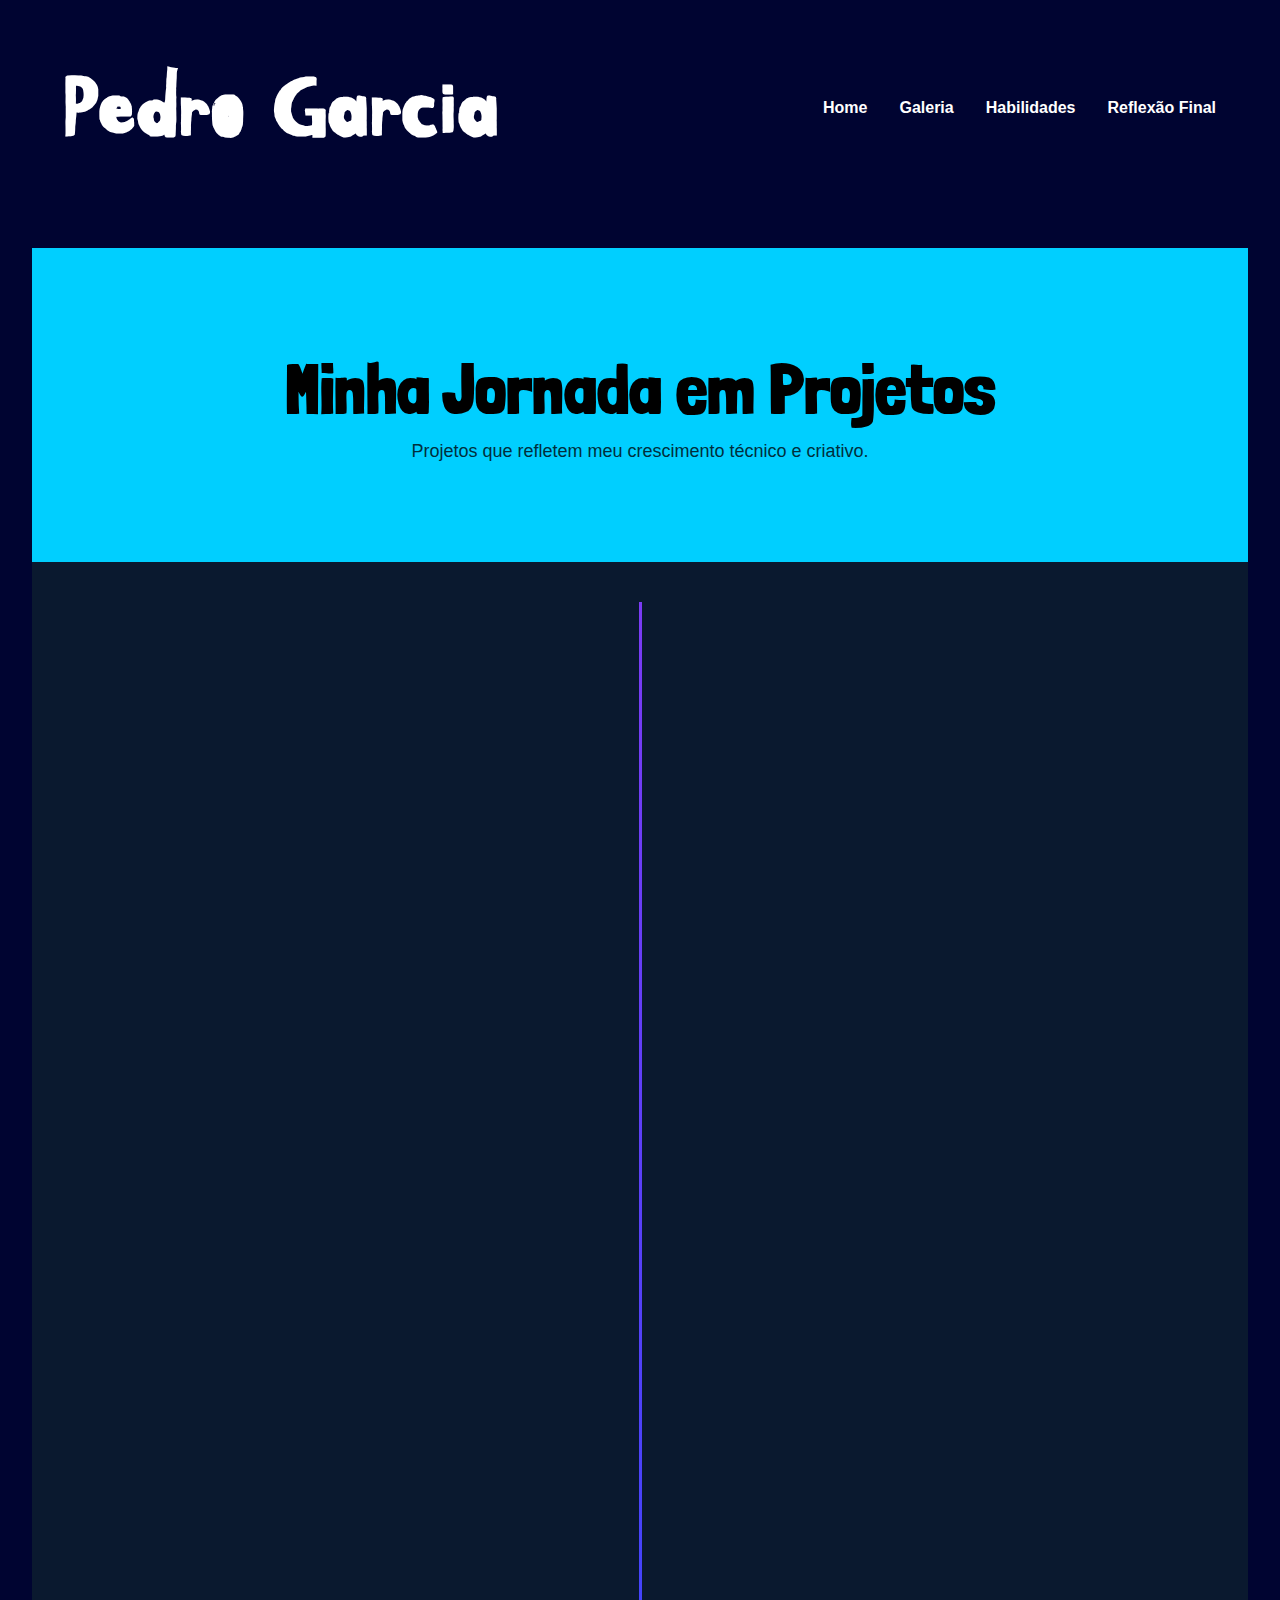
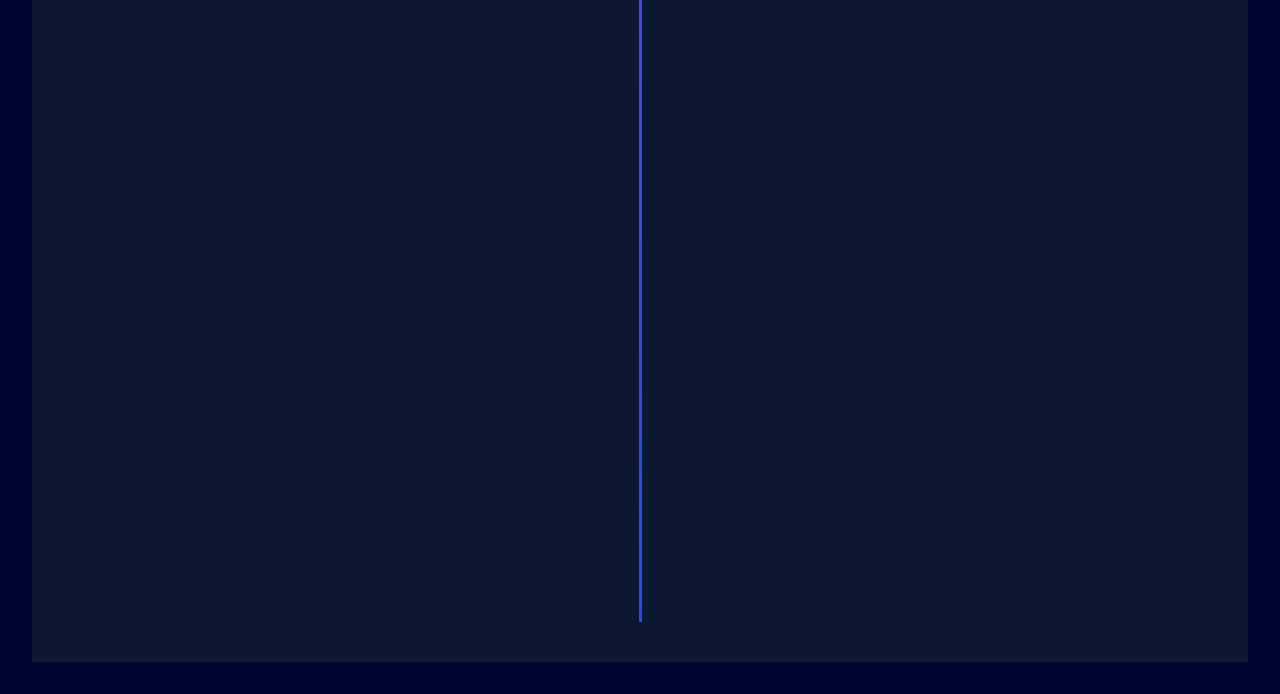
<file: galeria.html>
<!DOCTYPE html>
<html lang="pt-br">
<head>
  <meta charset="UTF-8">
  <meta name="viewport" content="width=device-width, initial-scale=1.0">
  <title>Minha Jornada em Projetos</title>
  <link rel="stylesheet" href="styles.css">
  <link rel="stylesheet" href="galeria.css">


</head>
<body>
 <header>
    <div class="logo">
      <h1>Pedro Garcia</h1>
    </div>
    <nav>
      <ul>
        <li><a href="index.html">Home</a></li>
        <li><a href="#" class="active" >Galeria</a></li>
        <li><a href="#">Habilidades</a></li>
        <li><a href="#">Reflexão Final</a></li>
      </ul>
    </nav>
  </header>

  <section class="titulo-section">
    <h1>Minha Jornada em Projetos</h1>
    <p>Projetos que refletem meu crescimento técnico e criativo.</p>
  </section>

  <section class="timeline-container">
  <div class="timeline">
    <div class="timeline-item">
      <div class="card">
        <div class="card-header">05/02</div>
        <div class="card-body">
          <h5 class="card-title">Alan Turing</h5>
          <p class="card-text">
            Atividade para pesquisar e apresentar uma personalidade importante para a tecnologia, destacando suas contribuições para a evolução do campo. Nosso grupo escolheu Alan Turing, um dos pioneiros da computação.
          </p>
        </div>
      </div>
    </div>
    
    <div class="timeline-item">
      <div class="card">
        <div class="card-header">07/02</div>
        <div class="card-body">
          <h5 class="card-title">Componentes de PC</h5>
          <p class="card-text">
            Desenvolvi um fluxograma com os principais componentes de um PC e suas conexões, mostrando como funcionam juntos. Usei o Miro para representar o fluxo entre peças como CPU, RAM, HD/SSD, fonte, placa-mãe e periféricos.
          </p>
        </div>
      </div>
    </div>

    <div class="timeline-item">
      <div class="card">
        <div class="card-header">07/02</div>
        <div class="card-body">
          <h5 class="card-title">Componentes de PC</h5>
          <p class="card-text">
            Desenvolvi um fluxograma com os principais componentes de um PC e suas conexões, mostrando como funcionam juntos. Usei o Miro para representar o fluxo entre peças como CPU, RAM, HD/SSD, fonte, placa-mãe e periféricos.
          </p>
        </div>
      </div>
    </div>

    <div class="timeline-item">
      <div class="card">
        <div class="card-header">07/02</div>
        <div class="card-body">
          <h5 class="card-title">Componentes de PC</h5>
          <p class="card-text">
            Desenvolvi um fluxograma com os principais componentes de um PC e suas conexões, mostrando como funcionam juntos. Usei o Miro para representar o fluxo entre peças como CPU, RAM, HD/SSD, fonte, placa-mãe e periféricos.
          </p>
        </div>
      </div>
    </div>

    <div class="timeline-item">
      <div class="card">
        <div class="card-header">07/02</div>
        <div class="card-body">
          <h5 class="card-title">Componentes de PC</h5>
          <p class="card-text">
            Desenvolvi um fluxograma com os principais componentes de um PC e suas conexões, mostrando como funcionam juntos. Usei o Miro para representar o fluxo entre peças como CPU, RAM, HD/SSD, fonte, placa-mãe e periféricos.
          </p>
        </div>
      </div>
    </div>
    
    <!-- Adicione mais itens da timeline conforme necessário -->
  </div>
</section>
</body>
</html>
</file>
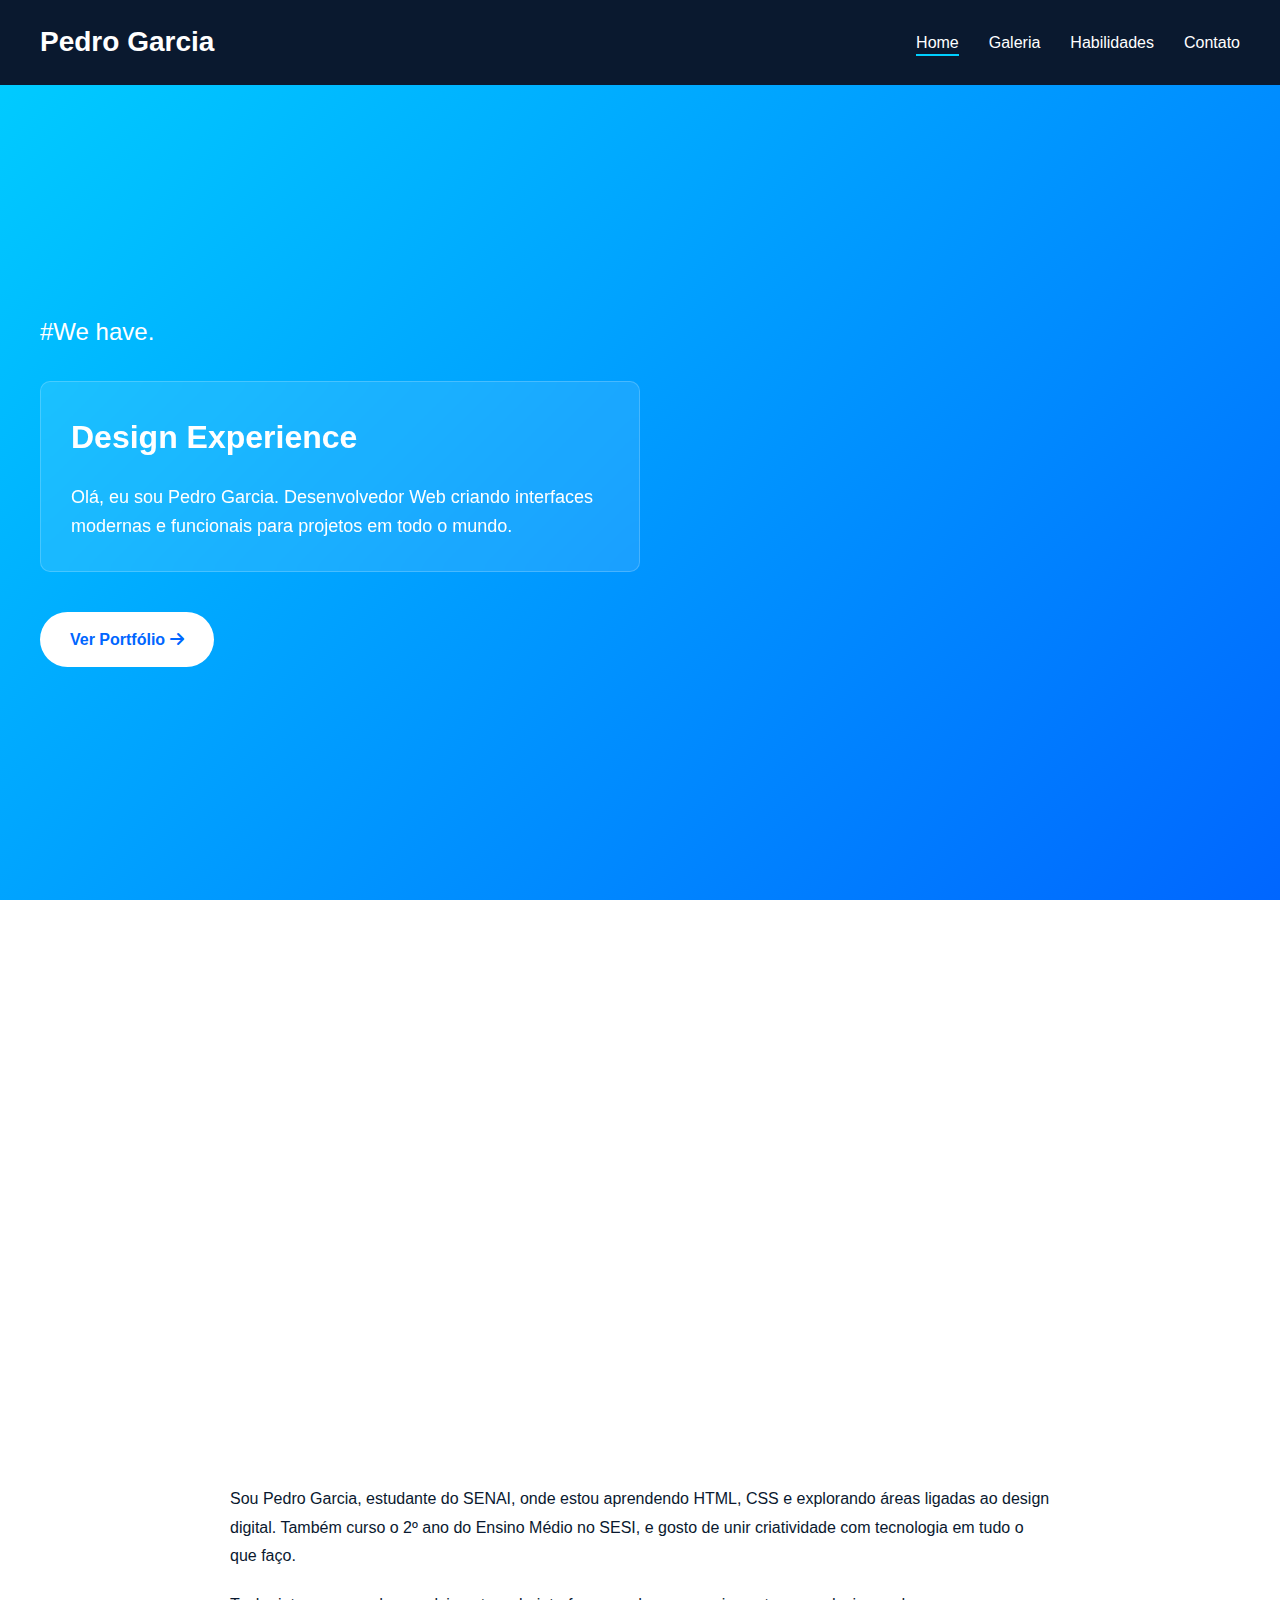
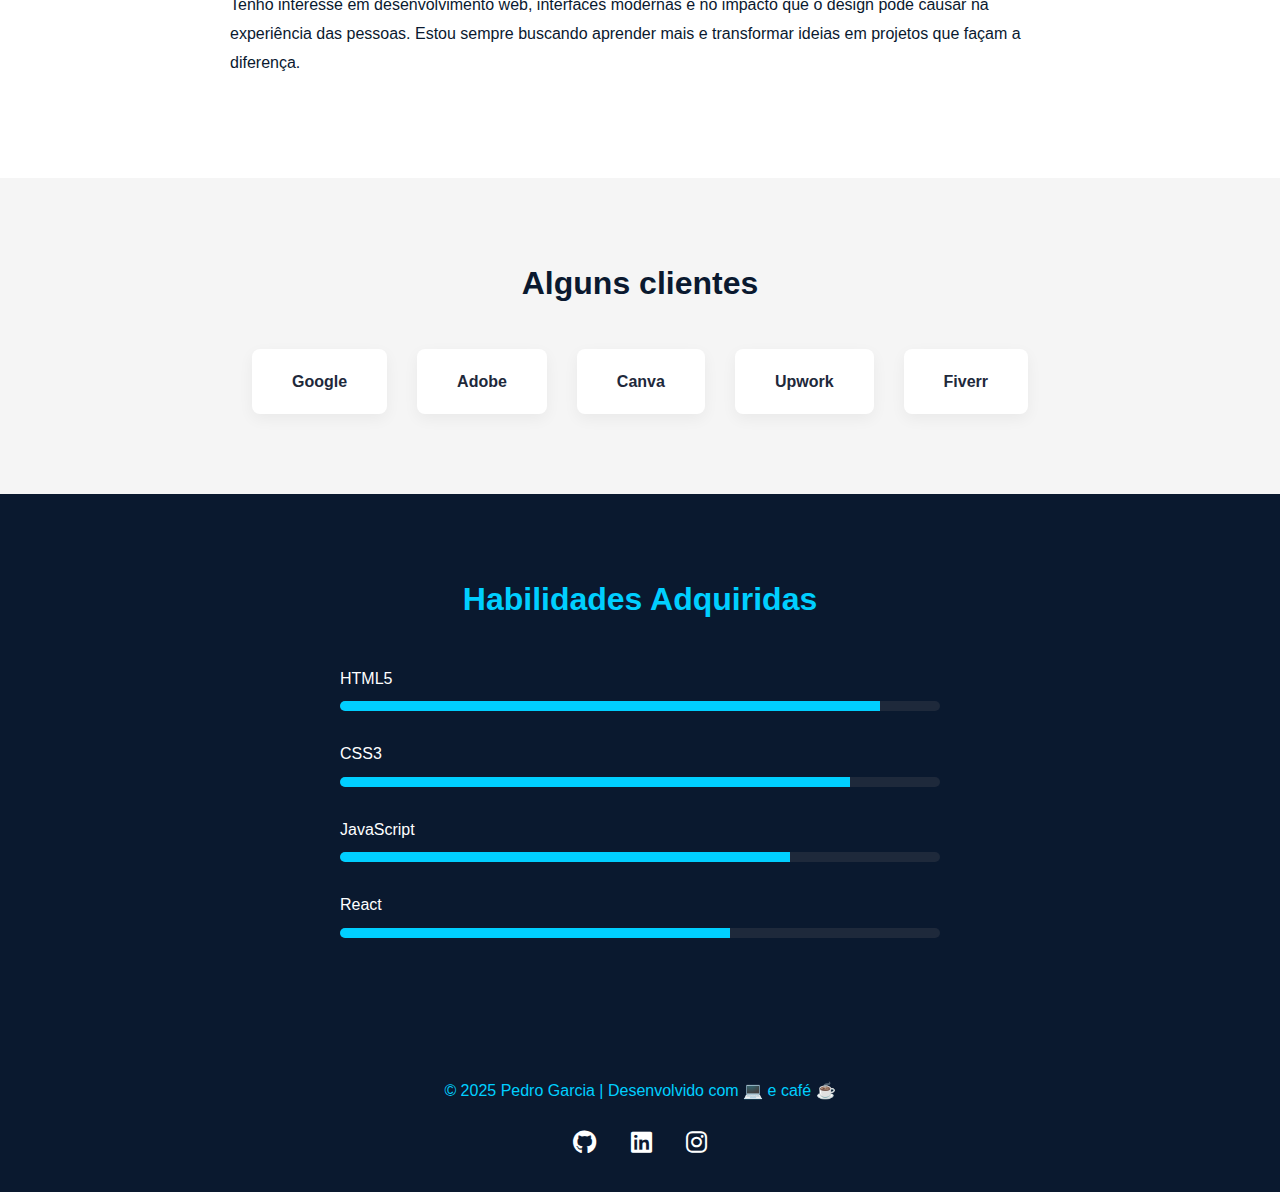
<file: test.html>
<!DOCTYPE html>
<html lang="pt-BR">
<head>
  <meta charset="UTF-8">
  <meta name="viewport" content="width=device-width, initial-scale=1.0">
  <title>Pedro Garcia - Desenvolvedor Web</title>
  <link rel="stylesheet" href="test.css">
  <link rel="stylesheet" href="https://cdnjs.cloudflare.com/ajax/libs/font-awesome/6.4.0/css/all.min.css">
</head>

<body>
  <header>
    <div class="header-content">
      <h1>Pedro Garcia</h1>
      <nav>
        <ul>
          <li><a href="#" class="active">Home</a></li>
          <li><a href="galeria.html">Galeria</a></li>
          <li><a href="#habilidades">Habilidades</a></li>
          <li><a href="#contato">Contato</a></li>
        </ul>
      </nav>
    </div>
  </header>

  <section class="hero">
    <div class="hero-content">
      <div class="hero-text">
        <h2>#We have.</h2>
        <div class="experience-box">
          <h3>Design Experience</h3>
          <p>Olá, eu sou Pedro Garcia. Desenvolvedor Web criando interfaces modernas e funcionais para projetos em todo o mundo.</p>
        </div>
        <a href="#portfolio" class="cta-button">Ver Portfólio <i class="fas fa-arrow-right"></i></a>
      </div>
    </div>
  </section>

  <section class="banner">
    <div class="overlay">
      <h2>Do SENAI <br> para o <br> Mundo</h2>
      <p>Aprender a programar. Transformar o futuro. Ir além.</p>
    </div>
  </section>

  <section class="sobre">
    <p>
      Sou Pedro Garcia, estudante do SENAI, onde estou aprendendo HTML, CSS e explorando áreas ligadas ao design digital.
      Também curso o 2º ano do Ensino Médio no SESI, e gosto de unir criatividade com tecnologia em tudo o que faço.
    </p>
    <p>
      Tenho interesse em desenvolvimento web, interfaces modernas e no impacto que o design pode causar na experiência das pessoas.
      Estou sempre buscando aprender mais e transformar ideias em projetos que façam a diferença.
    </p>
  </section>

  <section class="clientes">
    <h2>Alguns clientes</h2>
    <div class="clientes-grid">
      <div class="cliente-item">Google</div>
      <div class="cliente-item">Adobe</div>
      <div class="cliente-item">Canva</div>
      <div class="cliente-item">Upwork</div>
      <div class="cliente-item">Fiverr</div>
    </div>
  </section>

  <section class="skills-section" id="habilidades">
    <h2>Habilidades Adquiridas</h2>
    <div class="skills-progress">
      <div class="progress-bar">
        <span>HTML5</span>
        <div class="bar"><div class="fill" style="width: 90%"></div></div>
      </div>
      <div class="progress-bar">
        <span>CSS3</span>
        <div class="bar"><div class="fill" style="width: 85%"></div></div>
      </div>
      <div class="progress-bar">
        <span>JavaScript</span>
        <div class="bar"><div class="fill" style="width: 75%"></div></div>
      </div>
      <div class="progress-bar">
        <span>React</span>
        <div class="bar"><div class="fill" style="width: 65%"></div></div>
      </div>
    </div>
  </section>

  <footer class="footer" id="contato">
    <p>&copy; 2025 Pedro Garcia | Desenvolvido com 💻 e café ☕</p>
    <div class="social-links">
      <a href="#"><i class="fab fa-github"></i></a>
      <a href="#"><i class="fab fa-linkedin"></i></a>
      <a href="#"><i class="fab fa-instagram"></i></a>
    </div>
  </footer>
</body>
</html>
</file>
<file: styles.css>
/* ===== IMPORTS & FONTES ===== */
@import url('https://fonts.googleapis.com/css2?family=Kirang+Haerang&family=Black+Han+Sans&display=swap');

/* ===== VARIÁVEIS GLOBAIS ===== */
:root {
  --cor-primaria: #7b3bf4;
  --cor-secundaria: #2148ff;
  --cor-fundo: #000431;
  --cor-texto: #ffffff;
  --cor-destaque: #a855f7;
  --sombra: 0 4px 6px rgba(0, 0, 0, 0.1);
  --card-bg: #1E002F;
  --header-bg: #6A0DAD;
  --text-light: #D6C6F3;
  --text-lighter: #F3D1FF;
  --text-accent: #CDB4F5;
}

/* ===== RESET & BASE ===== */
* {
  margin: 0;
  padding: 0;
  box-sizing: border-box;
}

html {
  scroll-behavior: smooth;
}

body {
  font-family: 'Recursive', sans-serif;
  background-color: var(--cor-fundo);
  color: var(--cor-texto);
  padding: 2rem;
}

/* ===== ANIMAÇÕES COMPARTILHADAS ===== */


@keyframes fadeInUp {
  0% {
    opacity: 0;
    transform: translateY(30px);
  }
  100% {
    opacity: 1;
    transform: translateY(0);
  }
}

@keyframes fadeSlideUp {
  from { opacity: 0; transform: translateY(20px); }
  to { opacity: 1; transform: translateY(0); }
}

@keyframes pulse {
  0% { opacity: 0.5; transform: translateY(-50%) scale(1); }
  50% { opacity: 0.7; transform: translateY(-50%) scale(1.1); }
  100% { opacity: 0.5; transform: translateY(-50%) scale(1); }
}

@keyframes bounce {
  0%, 100% { transform: translateY(0); }
  50% { transform: translateY(-10px); }
}

/* ===== COMPONENTES REUTILIZÁVEIS ===== */
.section {
  transition: all 0.5s ease-in-out;
  opacity: 0;
  transform: translateY(20px);
}
.section.visible {
  opacity: 1;
  transform: translateY(0);
}

.social-icons {
  display: flex;
  justify-content: center;
  gap: 1.5rem;
  margin-top: 1.5rem;
}
.social-icons a {
  width: 40px;
  height: 40px;
  display: flex;
  align-items: center;
  justify-content: center;
  background: rgba(255, 255, 255, 0.1);
  border-radius: 50%;
  transition: all 0.3s ease;
}
.social-icons a:hover {
  background: var(--cor-primaria);
  transform: translateY(-3px);
}

/* ===== HEADER & NAVEGAÇÃO ===== */
header {
  display: flex;
  justify-content: space-between;
  align-items: center;
  margin-bottom: 4rem;
  position: sticky;
  top: 0;
  z-index: 999;
  background-color: var(--cor-fundo);
  padding: 1rem 2rem;
}

.logo {
  font-family: "Kirang Haerang", system-ui;
  font-weight: bold;
  font-size: 3rem;
  color: white;
}
.dot { color: black; font-size: 2rem; }
.sobrenome {
  font-weight: 300;
  color: var(--cor-primaria);
  display: inline-block;
  transition: transform 0.3s ease;
}

.logo{
  text-decoration: none;


}

.sobrenome:hover {
  animation: bounce 0.6s;
  cursor: default;
}

nav ul {
  list-style: none;
  display: flex;
  gap: 2rem;
}
nav ul li a {
  text-decoration: none;
  color: var(--cor-texto);
  font-weight: 600;
  font-size: 1rem;
  display: inline-block;
  transition: transform 0.3s ease;
}
nav ul li a:hover {
  transform: translateY(-10px);
}

/* ===== SEÇÃO TÍTULO ===== */
.Titulo {
  font-family: "Black Han Sans", sans-serif;
  line-height: 1.2rem;
  font-size: 5rem;
  text-align: center;
  margin-bottom: 4rem;
}
.Titulo span {
  display: block;
  opacity: 0;
  transform: translateY(20px);
  animation: fadeSlideUp 0.8s ease-out forwards;
}

.t1 {
  font-size: 5rem;
  font-weight: 900;
  color: var(--cor-texto);
  animation-delay: 0.2s;
  transition: transform 0.3s ease;
}
.t1:hover { transform: scale(1.05); color: #4b0082; }

.t2 {
  font-size: 4rem;
  font-style: italic;
  font-weight: 700;
  color: var(--cor-texto);
  animation-delay: 0.6s;
  transition: all 0.3s ease;
}
.t2:hover { color: #6a0dad; }

.t3 {
  display: block;
  font-size: 4rem;
  color: var(--cor-texto);
  margin-top: 1rem;
  margin-bottom: 1.3rem;
  animation-delay: 1s;
  transition: color 0.3s ease;
}
.t3:hover { color: var(--cor-destaque); }

.ht, .cs { color: var(--cor-primaria); }

/* ===== SEÇÃO INTRO ===== */
.intro {
  text-align: center;
  padding: 4rem 1rem;
}
.intro h2 {
  text-align: center;
  font-size: 2rem;
  font-weight: bold;
  margin-bottom: 6rem;
}

/* ===== SEÇÃO UI/UX ===== */
.ui-ux-container {
  display: grid;
  grid-template-columns: 1fr auto 1fr;
  align-items: center;
  width: 100%;
  margin: 2rem auto 8rem auto;
  text-align: center;
  position: relative;
}

.ui-section, .ux-section {
  position: relative;
  height: 200px;
}

.ui-label, .ux-label {
  padding-top: 20rem;
  font-size: 14rem;
  font-weight: 900;
  color: var(--cor-primaria);
  opacity: 0.7;
  transition: transform 0.3s ease, opacity 0.3s ease;
  display: block;
  animation: pulse 3s infinite;
}

.ui-section:hover .ui-label,
.ux-section:hover .ux-label {
  transform: scale(1.1);
  opacity: 1;
}

.e-center {
  font-size: 3rem;
  color: var(--cor-texto);
  font-weight: 700;
  padding: 0 1rem;
}

.ui-bg, .ux-bg {
  font-size: 15rem;
  font-weight: 900;
  color: var(--cor-primaria);
  position: absolute;
  top: 50%;
  transform: translateY(-50%);
  pointer-events: none;
  z-index: 0;
  transition: all 0.5s ease;
  animation: pulse 3s infinite;
}

.ui-bg { left: 15%; }
.ux-bg { right: 15%; }

.ui-section:hover ~ .ui-bg,
.ux-section:hover ~ .ux-bg {
  opacity: 0.5;
  transform: translateY(-50%) scale(1.1);
}

.alem-de {
  font-size: 2.5rem;
  font-weight: bold;
  color: var(--cor-texto);
  font-family: 'Recursive', sans-serif;
  text-align: center;
  width: fit-content;
  margin: 0 auto 6rem auto;
  position: relative;
  white-space: nowrap;
  border-right: 3px solid var(--cor-primaria);
  overflow: hidden;
  animation: blink-caret 0.75s step-end infinite;
}

@keyframes blink-caret {
  0%, 100% { border-color: transparent; }
  50% { border-color: var(--cor-primaria); }
}

/* ===== SEÇÃO SOBRE MIM ===== */
.sobre-mim {
  padding: 4rem 2rem;
  background: linear-gradient(135deg, var(--cor-fundo) 0%, #1a1a5e 100%);
  color: var(--cor-texto);
  border-radius: 20px;
  margin: 4rem auto;
  max-width: 1200px;
  box-shadow: var(--sombra);
}

.container { max-width: 1000px; margin: 0 auto; }

.conteudo {
  display: grid;
  grid-template-columns: 300px 1fr;
  gap: 3rem;
  align-items: flex-start;
  margin-top: 2rem;
}

.foto-perfil {
  width: 100%;
  border-radius: 20px;
  overflow: hidden;
  box-shadow: 0 15px 30px rgba(0, 0, 0, 0.4);
}
.foto-perfil img {
  width: 100%;
  height: auto;
  display: block;
  transition: transform 0.5s ease;
}

.texto {
  display: flex;
  flex-direction: column;
  gap: 1.5rem;
}
.texto p {
  font-size: 1.1rem;
  line-height: 1.8;
  position: relative;
  padding-left: 1.5rem;
  margin: 0;
  opacity: 0;
  transform: translateY(20px);
  animation: fadeSlideUp 0.5s ease forwards;
}
.texto p::before {
  content: "";
  position: absolute;
  left: 0;
  top: 0.5rem;
  height: calc(100% - 1rem);
  width: 4px;
  background: linear-gradient(to bottom, var(--cor-primaria), var(--cor-secundaria));
  border-radius: 2px;
}

.texto p:nth-child(1) { animation-delay: 0.2s; }
.texto p:nth-child(2) { animation-delay: 0.4s; }
.texto p:nth-child(3) { animation-delay: 0.6s; }
.texto p:nth-child(4) { animation-delay: 0.8s; }

.destaque {
  color: #7f5af0;
  font-weight: bold;
}

/* ===== SEÇÃO PROJETOS ===== */
.timeline-container {
  padding: 60px 20px;
  background-color: var(--cor-fundo);
  font-family: 'K2D', sans-serif;
}

.projetos-title {
  text-align: center;
  font-size: 2.5rem;
  color: var(--cor-primaria);
  margin-bottom: 2rem;
  font-family: 'Jockey One', sans-serif;
  text-shadow: 0 0 10px rgba(160, 32, 240, 0.5);
  position: relative;
}
.projetos-title::after {
  content: "";
  display: block;
  width: 100px;
  height: 4px;
  background: linear-gradient(90deg, var(--cor-primaria), var(--cor-secundaria));
  margin: 10px auto;
  border-radius: 2px;
}

.timeline-divider {
  width: 100%;
  color: var(--text-light);
  margin: 2rem 0;
  font-size: 1.4rem;
  font-weight: bold;
  padding: 1rem 0;
  font-family: 'K2D', sans-serif;
  text-align: center;
  position: relative;
  background-color: var(--cor-fundo);
  z-index: 3;
}
.timeline-divider h3 {
  position: relative;
  display: inline-block;
  padding: 0 20px;
  background-color: var(--cor-fundo);
}
.timeline-divider::before,
.timeline-divider::after {
  content: "";
  position: absolute;
  top: 50%;
  width: 30%;
  height: 2px;
  background: linear-gradient(90deg, transparent, var(--cor-primaria));
  z-index: 2;
}
.timeline-divider::before { left: 0; }
.timeline-divider::after {
  right: 0;
  background: linear-gradient(90deg, var(--cor-primaria), transparent);
}

.timeline {
  position: relative;
  max-width: 1200px;
  margin: 0 auto;
  padding: 20px 0;
}
.timeline::before {
  padding-bottom: 20rem;
  content: "";
  position: absolute;
  top: 0;
  left: 50%;
  bottom: 0;
  width: 3px;
  background: linear-gradient(to bottom, var(--cor-primaria), var(--cor-secundaria));
  margin-left: -1.5px;
}

.timeline-item {
  position: relative;
  padding: 20px 40px;
  width: 50%;
  box-sizing: border-box;
  margin-bottom: 40px;
  animation: fadeSlideUp 0.6s ease forwards;
  opacity: 0;
}
.timeline-item::after {
  content: "";
  position: absolute;
  width: 20px;
  height: 20px;
  top: 30px;
  border-radius: 50%;
  background-color: var(--cor-secundaria);
  box-shadow: 0 0 0 4px rgba(0, 207, 255, 0.2);
  z-index: 2;
}
.timeline-item:nth-child(odd)::after { right: -10px; }
.timeline-item:nth-child(even) { margin-left: 50%; }
.timeline-item:nth-child(even)::after { left: -10px; }

.card {
  background-color: var(--card-bg);
  color: var(--text-light);
  border-radius: 12px;
  box-shadow: 0 10px 20px rgba(0, 0, 0, 0.2);
  overflow: hidden;
  transition: transform 0.3s ease, box-shadow 0.3s ease;
}
.card:hover {
  transform: translateY(-5px);
  box-shadow: 0 15px 30px rgba(160, 32, 240, 0.3);
}

.card-header {
  background-color: var(--header-bg);
  color: white;
  padding: 12px 20px;
  display: flex;
  align-items: center;
  gap: 10px;
  font-family: 'Jockey One', sans-serif;
}
.card-icon { font-size: 1.2rem; }
.card-date { font-weight: bold; margin-right: 5px; }
.card-title { margin: 0; font-size: 1.1rem; }

.card-body { padding: 20px; }
.card-content { margin-bottom: 20px; }
.card-description {
  font-size: 0.95rem;
  line-height: 1.6;
  margin-bottom: 15px;
}

.card-learn {
  background-color: rgba(106, 13, 173, 0.2);
  padding: 12px;
  border-radius: 8px;
  margin: 15px 0;
}
.learn-title {
  font-weight: bold;
  color: var(--text-accent);
  display: block;
  margin-bottom: 5px;
}

.card-quote {
  margin: 15px 0;
  padding: 10px 15px;
  font-style: italic;
  color: var(--text-lighter);
  border-left: 3px solid var(--cor-secundaria);
  background-color: rgba(0, 207, 255, 0.1);
  border-radius: 0 8px 8px 0;
}

.card-footer {
  display: flex;
  flex-direction: column;
  gap: 15px;
}
.card-link {
  display: inline-flex;
  align-items: center;
  gap: 8px;
  padding: 8px 15px;
  color: var(--cor-secundaria);
  text-decoration: none;
  font-weight: bold;
  border: 1px solid var(--cor-secundaria);
  border-radius: 6px;
  transition: all 0.3s ease;
  width: fit-content;
}
.card-link:hover {
  background-color: var(--cor-secundaria);
  color: white;
  transform: translateX(5px);
}

.card-image {
  border-radius: 8px;
  overflow: hidden;
  box-shadow: 0 5px 15px rgba(0, 0, 0, 0.2);
  transition: transform 0.3s ease;
}
.card-image img {
  width: 100%;
  height: auto;
  display: block;
  transition: transform 0.5s ease;
}
.card:hover .card-image { transform: translateY(-5px); }
.card:hover .card-image img { transform: scale(1.03); }

.timeline-item:nth-child(1) { animation-delay: 0.1s; }
.timeline-item:nth-child(2) { animation-delay: 0.3s; }
.timeline-item:nth-child(3) { animation-delay: 0.5s; }

/* ===== SEÇÃO HABILIDADES ===== */
.habilidades {
  padding: 4rem 2rem;
  background: linear-gradient(135deg, var(--cor-fundo) 0%, #1a1a5e 100%);
  color: var(--cor-texto);
  border-radius: 20px;
  margin: 4rem auto;
  max-width: 1200px;
  box-shadow: var(--sombra);
  animation: fadeInUp 1s ease forwards;
}


.habilidades h2 {
  text-align: center;
  font-size: 2.5rem;
  margin-bottom: 3rem;
  color: var(--cor-destaque);
  font-family: 'Black Han Sans', sans-serif;
}

.habilidades-grid {
  display: grid;
  grid-template-columns: repeat(auto-fit, minmax(250px, 1fr));
  gap: 2rem;
}

.habilidade {
  background: rgba(255, 255, 255, 0.05);
  padding: 2rem;
  border-radius: 16px;
  box-shadow: 0 10px 20px rgba(0, 0, 0, 0.2);
  transition: transform 0.4s ease, box-shadow 0.4s ease;
  opacity: 0;
  transform: translateY(30px);
  animation: fadeInUp 0.6s ease forwards;
}

.habilidade:hover {
  transform: translateY(-10px);
  box-shadow: 0 15px 30px rgba(168, 85, 247, 0.4);
}

.habilidade .icone {
  width: 50px;
  height: 50px;
  margin-bottom: 1rem;
}

.habilidade .icone img {
  width: 100%;
  height: auto;
}

.habilidade p {
  font-size: 1rem;
  line-height: 1.6;
  color: var(--text-lighter, #eee);
}

.habilidade p::before {
  content: "";
  position: absolute;
  left: 0;
  top: 0.5rem;
  height: calc(100% - 1rem);
  width: 4px;
  background: linear-gradient(to bottom, var(--cor-primaria), var(--cor-secundaria));
  border-radius: 2px;
}

/* Adicionando delays animados como em Sobre Mim */
.habilidade:nth-child(1) { animation-delay: 0.2s; }
.habilidade:nth-child(2) { animation-delay: 0.4s; }
.habilidade:nth-child(3) { animation-delay: 0.6s; }
.habilidade:nth-child(4) { animation-delay: 0.8s; }

@keyframes fadeInUp {
  to {
    opacity: 1;
    transform: translateY(0);
  }
}



/* ===== SEÇÃO REFLEXÃO FINAL ===== */
.reflexao-final {
  max-width: 800px;
  margin: 4rem auto;
  padding: 2rem;
  background-color: #2a2a40;
  border-radius: 1rem;
  box-shadow: 0 4px 20px rgba(0, 0, 0, 0.3);
  color: #e0e0f0;
  line-height: 1.8;
  opacity: 0;
  transform: translateY(30px);
  animation: fadeSlideUp 1s ease forwards;
  transition: transform 0.3s ease, box-shadow 0.3s ease, filter 0.3s ease;
}
.reflexao-final:hover {
  transform: scale(1.02);
  box-shadow: 0 8px 30px rgba(179, 139, 250, 0.4);
  filter: brightness(1.05);
}

.reflexao-final h2 {
  font-size: 2rem;
  color: #b38bfa;
  margin-bottom: 1rem;
  text-align: center;
  animation: fadeSlideUp 1.2s ease forwards;
}
.reflexao-final p {
  font-size: 1.1rem;
  margin-bottom: 1.5rem;
  text-align: justify;
  animation: fadeSlideUp 1.4s ease forwards;
}

/* ===== FOOTER ===== */
.footer {
  background: linear-gradient(135deg, var(--cor-fundo) 0%, #00114d 100%);
  color: var(--cor-texto);
  padding: 3rem 2rem;
  text-align: center;
  position: relative;
  overflow: hidden;
}
.footer::before {
  content: "";
  position: absolute;
  top: 0;
  left: 0;
  right: 0;
  height: 3px;
  background: linear-gradient(90deg, var(--cor-primaria), var(--cor-secundaria));
}

.footer-content {
  max-width: 1000px;
  margin: 0 auto;
  display: flex;
  flex-direction: column;
  align-items: center;
  gap: 1.2rem;
  animation: fadeSlideUp 1s ease forwards;
}

.footer h2 {
  font-family: "Kirang Haerang", cursive;
  font-size: 2.5rem;
  color: var(--cor-primaria);
  text-shadow: 0 2px 8px rgba(123, 59, 244, 0.6);
}

.footer p {
  font-size: 1rem;
  color: var(--cor-texto);
  opacity: 0.8;
}

.footer a img {
  width: 24px;
  height: 24px;
  transition: transform 0.3s ease, filter 0.3s ease;
}
.footer a:hover img {
  transform: scale(1.2);
  filter: invert(0.5) sepia(1) saturate(5) hue-rotate(250deg);
}

/* ===== MEDIA QUERIES ===== */

@media (max-width: 1024px) {
  .conteudo {
    grid-template-columns: 1fr; /* Coluna única para facilitar leitura */
  }
  
  .habilidades-grid {
    grid-template-columns: repeat(auto-fit, minmax(150px, 1fr));
  }
  
  .ui-label, .ux-label, .ui-bg, .ux-bg {
    font-size: 8rem; /* Diminuir um pouco os textos muito grandes */
  }
  
  nav ul {
    gap: 1.5rem;
  }
}










@media (max-width: 768px) {
  .conteudo {
    grid-template-columns: 1fr;
    text-align: center;
  }

  .ui-label, .ux-label, .ui-bg, .ux-bg {
    font-size: 5rem;
  }

  .t1, .t2, .t3 {
    font-size: 2.5rem;
  }

  nav ul {
    flex-direction: column;
    gap: 1rem;
  }

   
  .timeline::before { left: 31px; }
  .timeline-item {
    width: 100%;
    padding-left: 70px;
    padding-right: 25px;
  }
  .timeline-item:nth-child(even) { margin-left: 0; }
  .timeline-item::after { left: 20px; }
  .card-header { flex-wrap: wrap; }
  .card-footer { flex-direction: column; }
  .card-link { width: 100%; justify-content: center; }
  
  .conteudo { grid-template-columns: 1fr; }
  .foto-perfil { max-width: 250px; margin: 0 auto 2rem; }
  .texto p { font-size: 1rem; padding-left: 1rem; }
}

@media (max-width: 600px) {
  .footer h2 { font-size: 20px; }
  .footer p { font-size: 12px; }
  .social-icons a img { width: 20px; height: 20px; }
  
  .sobre-mim .container { padding: 0 1rem; }
  .sobre-mim h2 { font-size: 2rem; }
  .sobre-mim .texto p { font-size: 1rem; }
  
  .habilidades h2 { font-size: 2rem; }
  .habilidade p { font-size: 0.95rem; }
  
  .reflexao-final { padding: 1.5rem; }
  .reflexao-final h2 { font-size: 1.6rem; }
  .reflexao-final p { font-size: 1rem; }
}



@media (max-width: 480px) {
  nav ul {
    gap: 0.75rem;
  }
  
  header {
    flex-direction: column;
    align-items: center;
  }
  
  .ui-label, .ux-label, .ui-bg, .ux-bg {
    font-size: 3rem;
  }
  
  .t1, .t2, .t3 {
    font-size: 1.8rem;
  }
  
  .social-icons {
    justify-content: center;
  }
}
</file>
<file: galeria.css>
@import url('https://fonts.googleapis.com/css2?family=Konkhmer+Sleokchher&family=Londrina+Solid:wght@100;300;400;900&display=swap');






.titulo-section {
  background-color: #00CFFF;
  color: black;
  padding: 100px 20px;
  text-align: center;
  font-family: 'Jockey One', sans-serif;
}

.titulo-section h1 {
  margin: 0;
  font-size: 70px;
  font-family: "Londrina Solid", sans-serif;
}

.titulo-section p {
  margin-top: 10px;
  font-size: 18px;
  color: #002f3d;
  font-family: 'K2D', sans-serif;
}


.timeline {
  padding: 40px 20px;
  display: flex;
  flex-direction: column;
  gap: 40px;
  max-width: 900px;
  margin: auto;
}

.item {
  display: flex;
  align-items: center;
  gap: 20px;
  background-color: #f9f9f9;
  padding: 15px;
  border-radius: 8px;
  box-shadow: 0 2px 8px rgb(0 0 0 / 0.1);
}

.item img {
  width: 100px;
  height: 100px;
  border-radius: 50%;
  object-fit: cover;
  border: 2px solid #00CFFF;
}

.conteudo {
  max-width: 600px;
}

.data {
  background-color: #00CFFF;
  color: black;
  display: inline-block;
  padding: 5px 10px;
  font-weight: bold;
  margin-bottom: 8px;
  border-radius: 4px;
  font-family: 'K2D', sans-serif;
  font-size: 14px;
}

/* Timeline Styles */
.timeline-container {
  padding: 40px 20px;
  background-color: #0a192f;
}

.timeline {
  position: relative;
  color: #00CFFF;
  padding: 20px 0;
}

.timeline:before {
  content: " ";
  position: absolute;
  top: 0;
  left: 50%;
  bottom: 0;
  width: 3px;
  margin-left: -1.5px;
  background-color: currentcolor;
}

.timeline-item {
  position: relative;
  padding: 20px 40px;
  width: 50%;
  box-sizing: border-box;
}

.timeline-item:before {
  content: " ";
  position: absolute;
  top: 24px;
  right: -10px;
  border-width: 10px;
  border-color: transparent transparent transparent #00CFFF;
  border-style: solid;
}

.timeline-item:nth-child(even) {
  margin-left: 50%;
}

.timeline-item:nth-child(even):before {
  right: auto;
  left: -10px;
  border-color: transparent #00CFFF transparent transparent;
}

.card {
  background-color: #020312;
  color: white;
  border-radius: 8px;
  box-shadow: 0 4px 8px rgba(0, 0, 0, 0.1);
}

.card-header {
  background-color: #00CFFF;
  color: black;
  padding: 10px 15px;
  font-weight: bold;
  border-radius: 8px 8px 0 0;
  font-family: 'K2D', sans-serif;
}

.card-body {
  padding: 15px;
}

.card-title {
  margin: 0 0 10px 0;
  font-size: 18px;
  font-family: 'Jockey One', sans-serif;
}

.card-text {
  font-size: 14px;
  line-height: 1.5;
  font-family: 'K2D', sans-serif;
}

@media (max-width: 768px) {
  .timeline:before {
    left: 20px;
  }
  
  .timeline-item {
    width: 100%;
    padding-left: 70px;
    padding-right: 20px;
  }
  
  .timeline-item:nth-child(even) {
    margin-left: 0;
  }
  
  .timeline-item:before {
    right: auto;
    left: 10px;
    border-color: transparent #00CFFF transparent transparent;
  }
  
  .timeline-item:nth-child(even):before {
    left: 10px;
    border-color: transparent #00CFFF transparent transparent;
  }
}
</file>
<file: test.css>
:root {
  --azul-primario: #00CFFF;
  --azul-secundario: #0066FF;
  --azul-escuro: #0a192f;
  --branco: #ffffff;
  --cinza-claro: #f5f5f5;
  --texto-escuro: #1e293b;
}

* {
  margin: 0;
  padding: 0;
  box-sizing: border-box;
}

body {
  font-family: 'K2D', sans-serif;
  background-color: var(--branco);
  color: var(--texto-escuro);
  line-height: 1.6;
}

header {
  background-color: var(--azul-escuro);
  color: var(--branco);
  padding: 20px 40px;
  position: fixed;
  width: 100%;
  top: 0;
  z-index: 1000;
}

.header-content {
  max-width: 1200px;
  margin: 0 auto;
  display: flex;
  justify-content: space-between;
  align-items: center;
}

header h1 {
  font-family: 'Aclonica', sans-serif;
  font-size: 28px;
  color: var(--branco);
}

nav ul {
  list-style: none;
  display: flex;
  gap: 30px;
}

nav a {
  text-decoration: none;
  color: var(--branco);
  font-weight: 500;
  font-size: 16px;
  transition: all 0.3s;
  position: relative;
}

nav a.active:after,
nav a:hover:after {
  content: '';
  position: absolute;
  bottom: -5px;
  left: 0;
  width: 100%;
  height: 2px;
  background: var(--azul-primario);
}

.hero {
  background: linear-gradient(135deg, var(--azul-primario), var(--azul-secundario));
  color: var(--branco);
  padding: 180px 40px 100px;
  min-height: 100vh;
  display: flex;
  align-items: center;
}

.hero-content {
  max-width: 1200px;
  margin: 0 auto;
  width: 100%;
}

.hero h2 {
  font-size: 24px;
  margin-bottom: 30px;
  font-weight: 400;
}

.experience-box {
  background: rgba(255, 255, 255, 0.1);
  backdrop-filter: blur(10px);
  border-radius: 10px;
  padding: 30px;
  margin-bottom: 40px;
  border: 1px solid rgba(255, 255, 255, 0.2);
  max-width: 600px;
}

.experience-box h3 {
  font-size: 32px;
  margin-bottom: 20px;
  font-weight: 700;
}

.experience-box p {
  font-size: 18px;
  line-height: 1.6;
}

.cta-button {
  display: inline-block;
  background: var(--branco);
  color: var(--azul-secundario);
  padding: 15px 30px;
  border-radius: 50px;
  text-decoration: none;
  font-weight: bold;
  transition: all 0.3s;
  font-size: 16px;
}

.cta-button:hover {
  background: var(--azul-secundario);
  color: var(--branco);
  transform: translateY(-3px);
  box-shadow: 0 10px 20px rgba(0, 0, 0, 0.1);
}

.banner {
  background-image: url('https://images.unsplash.com/photo-1555066931-4365d14bab8c?ixlib=rb-4.0.3');
  background-size: cover;
  background-position: center;
  color: white;
  padding: 120px 40px;
  position: relative;
}

.overlay {
  max-width: 600px;
}

.banner h2 {
  font-size: 60px;
  line-height: 1.2;
  margin-bottom: 20px;
  color: var(--branco);
}

.banner p {
  font-weight: bold;
  font-size: 18px;
  color: var(--branco);
}

.sobre {
  padding: 80px 40px;
  font-size: 16px;
  max-width: 900px;
  margin: auto;
  line-height: 1.8;
  color: var(--azul-escuro);
}

.sobre p {
  margin-bottom: 20px;
  font-family: "K2D", sans-serif;
}

.clientes {
  padding: 80px 40px;
  background-color: var(--cinza-claro);
  text-align: center;
}

.clientes h2 {
  font-size: 32px;
  margin-bottom: 40px;
  color: var(--azul-escuro);
}

.clientes-grid {
  display: flex;
  flex-wrap: wrap;
  justify-content: center;
  gap: 30px;
  max-width: 900px;
  margin: 0 auto;
}

.cliente-item {
  background: var(--branco);
  padding: 20px 40px;
  border-radius: 8px;
  font-weight: bold;
  box-shadow: 0 5px 15px rgba(0, 0, 0, 0.05);
}

.skills-section {
  padding: 80px 40px;
  background-color: var(--azul-escuro);
  color: var(--branco);
}

.skills-section h2 {
  font-size: 32px;
  margin-bottom: 40px;
  text-align: center;
  color: var(--azul-primario);
}

.skills-progress {
  max-width: 600px;
  margin: 0 auto;
}

.progress-bar {
  margin-bottom: 30px;
}

.progress-bar span {
  display: block;
  margin-bottom: 10px;
  font-weight: 500;
}

.bar {
  background-color: var(--texto-escuro);
  height: 10px;
  border-radius: 5px;
  overflow: hidden;
}

.fill {
  background-color: var(--azul-primario);
  height: 100%;
}

.footer {
  background-color: var(--azul-escuro);
  color: var(--azul-primario);
  padding: 30px;
  text-align: center;
}

.social-links {
  margin-top: 20px;
}

.social-links a {
  color: var(--branco);
  font-size: 24px;
  margin: 0 15px;
  transition: all 0.3s;
}

.social-links a:hover {
  color: var(--azul-primario);
}

@media (max-width: 768px) {
  header {
    padding: 15px 20px;
  }
  
  .header-content {
    flex-direction: column;
    gap: 15px;
  }
  
  nav ul {
    gap: 15px;
  }
  
  .hero {
    padding: 150px 20px 80px;
  }
  
  .banner h2 {
    font-size: 40px;
  }
  
  .clientes-grid {
    gap: 15px;
  }
  
  .cliente-item {
    padding: 15px 25px;
  }
}
</file>
